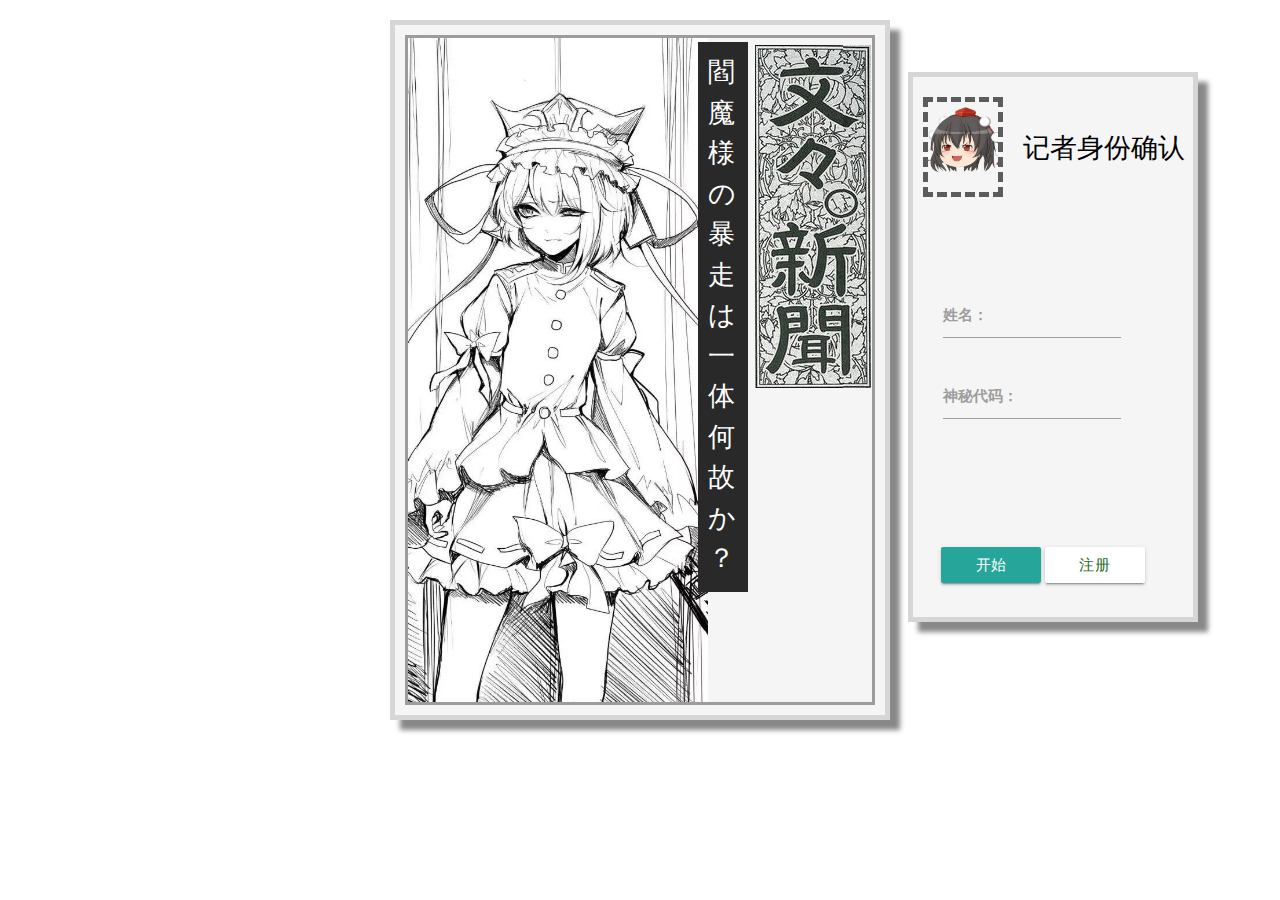
<file: index.html>
<!DOCTYPE html>
<html lang="zh">

<head>
    <meta charset="UTF-8">
    <meta name="viewport" content="width=device-width, initial-scale=1.0">
    <meta http-equiv="X-UA-Compatible" content="ie=edge">
    <title>幻想乡最速传说！</title>
    <link rel="shortcut icon" href="./pic/ayaIco.ico" />
    <link rel="bookmark" href="./pic/ayaIco.ico" />
    <!-- <link href="http://fonts.googleapis.com/icon?family=Material+Icons" rel="stylesheet"> -->
    <link rel="stylesheet" href="./css/materialize.min.css">
    <link rel="stylesheet" href="./css/style.css">
    <script type="text/javascript" src="./js/jquery-3.3.1.min.js"></script>
    <script type="text/javascript" src="./js/materialize.min.js"></script>
</head>

<body>
    <header>
        <p>解决拦路的乌鸦，冲向瀑布的顶点</p>
        <p>完成试炼，创造幻想乡的最速传说吧！</p>
        <button class="btn startBtn" id="startBtn">
            游戏开始
        </button>
        <button class="btn cheatBtn" id="cheatBtn">
            Go to 9 LEVEL!
        </button>
    </header>
    <div class="game">
        <div class="container" id="container">
            <div class="score">
                <ul class="collapsible" data-collapsible="accordion">
                    <!-- <li>
                        <div class="collapsible-header" id="scoreListBtn">排行榜(前十)</div>
                        <div class="collapsible-body" id="scoreList">
                        </div>
                    </li> -->
                    <li>
                        <div class="collapsible-header">操作说明</div>
                        <div class="collapsible-body">
                            <p>方向键移动</p>
                            <p>Z发射弹幕</p>
                            <p>X使用特殊符卡</p>
                            <p>按住shift开启高火力模式,此时会显示体术判定点</p>
                            <p>ENTER开始游戏</p>
                            <p>P或ESC暂停/继续</p>
                        </div>
                    </li>
                    <li>
                        <div class="collapsible-header">游戏帮助</div>
                        <div class="collapsible-body">
                            <p>每消灭十只乌鸦，等级提高一，并获得额外一枚特殊符卡</p>
                            <p>每提升五个等级，获得一架残机</p>
                            <p>未被消灭的乌鸦会保持血量再次出现</p>
                            <p>火力会在等级达到3、6、9级时提升</p>
                            <p>开合排行榜可进行数据更新</p>
                            <p>若页面显示不正常，可尝试进行缩放</p>
                            <p>BGM:フォールオブフォール ～ 秋めく滝</p>
                        </div>
                    </li>
                    <li>
                        <div class="collapsible-header">选项</div>
                        <div class="collapsible-body">
                            <p><button class="btn waves-effect waves-light" id="waterfallSwitch">关闭瀑布特效</button></p>
                            <p><button class="btn waves-effect waves-light" id="specialCardSwitch">关闭特殊符卡特效</button></p>
                            <p><button class="btn waves-effect waves-light"
                                    id="specialCardShadowSwitch">开启特殊符卡阴影特效</button></p>
                            <!-- <p style="text-align: center"><button class="btn waves-effect waves-light"><a href="http://shinnshi.xyz" style="color: white">回到主站</a></button></p> -->
                            <button class="btn outBtn red waves-effect waves-light" id="outBtn">退出登录</button>
                        </div>
                    </li>
                    <li>
                        <div class="collapsible-header">关于</div>
                        <div class="collapsible-body">
                            <p>原作:</p>
                            <img src="./pic/shanghaiAlice.jpg" alt="">
                            <p>本游戏绝大多数素材来自互联网</p>
                            <p>若对原作者造成困扰，请随时联系站长处理</p>
                            <p>本游戏仅作学习交流使用</p>
                            <p>源代码已公开于<a target="blank" href="https://github.com/yujianke100/go-go-aya-">GitHub</a></p>
                            <!-- <p>主站：<a href="http://shinnshi.xyz">shinnshi.xyz</a></p> -->
                            <p>BY:登山学日文</p>
                        </div>
                    </li>
                </ul>
            </div>
            <p class="gameOverP" id="gameOverP">满身疮痍</p>
            <div class="msgRefresh" id="msgRefresh"></div>
            <div class="canvas" id="canvas">
                <canvas class="powerCircleCanvas gameCanvas" id="powerCircleCanvas" width="640" height="960"></canvas>
                <canvas class="specialCardCanvas gameCanvas" id="specialCardCanvas" width="640" height="960"></canvas>
                <canvas class="ayaCanvas gameCanvas" id="ayaCanvas" width="640" height="960"></canvas>
                <canvas class="danmakuCanvas gameCanvas" id="danmakuCanvas" width="640" height="960"></canvas>
                <canvas class="crowCanvas gameCanvas" id="crowCanvas" width="640" height="960"></canvas>
                <canvas class="effectCanvas gameCanvas" id="effectCanvas" width="640" height="960"></canvas>
                <canvas class="bCanvas gameCanvas" id="bCanvas" width="640" height="960"></canvas>
                <canvas class="gameCanvas" id="waterfall" width="640" height="960"></canvas>
            </div>
        </div>
        <audio id="waterfallVoice" src="./sound/waterfall.mp3" loop="loop" autoplay="autoplay"></audio>
        <audio id="danmakuVoice" autoplay="autoplay"></audio>
        <audio id="danmakuVoice2" autoplay="autoplay"></audio>
        <audio id="crowVoice" autoplay="autoplay"></audio>
        <audio id="biu" autoplay="autoplay"></audio>
        <audio id="specialCardVoice" autoplay="autoplay"></audio>
    </div>
    <div class="end"></div>
    <footer>
        <div id="myAudio">
            <audio id="eleAudio" autoplay="autoplay" src="http://music.163.com/song/media/outer/url?id=22636645.mp3" loop="loop"></audio>
        </div>
    </footer>
    <script src="./userInfo.js"></script>
    <script src="./js/variable.js"></script>
    <script type="text/javascript" src='js/TweenMax.min.js'></script>
    <script type="text/javascript" src="js/b-index.js"></script>
    <script src="./js/waterfal.js"></script>
    <script src="./js/Ccreate.js"></script>
    <script src="./js/Cinfo.js"></script>
    <script src="./js/Cdraw.js"></script>
    <script src="./js/Cknock.js"></script>
    <script src="./js/Ccontrol.js"></script>
    <script src="./js/Cclean.js"></script>
    <script src="./js/Cmsg.js"></script>
    <script src="./js/ajax.js"></script>
    <script src="./js/main.js"></script>
    <script>
        document.addEventListener("DOMContentLoaded", function() {
          var audio = document.getElementById("eleAudio");
      
          audio.oncanplay = function() {
            console.log("音频可以播放");
          };
      
          audio.onerror = function() {
            console.log("音频无法播放");
            replaceAudioSource();
          };
      
        });
      
        function replaceAudioSource() {
          var audioDiv = document.getElementById("myAudio");
          audioDiv.innerHTML = '<iframe width="0" height="0" src="https://www.youtube.com/embed/Z6-aHtmSMkM?autoplay=1" title="YouTube video player" frameborder="0" allow="accelerometer; autoplay; clipboard-write; encrypted-media; gyroscope; picture-in-picture; web-share" allowfullscreen></iframe>';
        }
    </script>
</body>

</html>
</file>
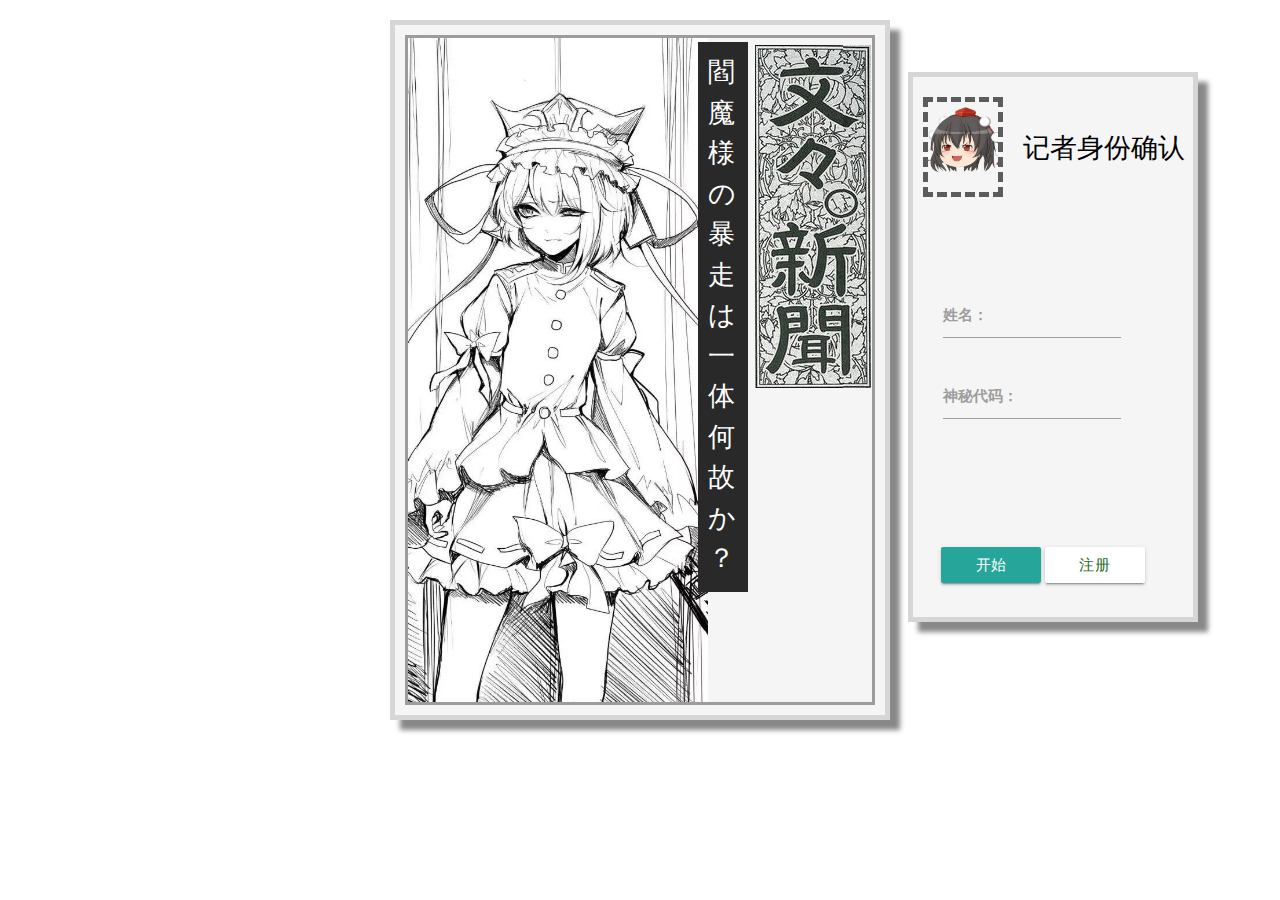
<file: logIn/SignIn.html>
<!DOCTYPE html>
<html lang="zh">
<head>
    <meta charset="UTF-8">
    <meta name="viewport" content="width=device-width, initial-scale=1.0">
    <meta http-equiv="X-UA-Compatible" content="ie=edge">
    <link rel="shortcut icon" href="../pic/ayaIco.ico" />
    <link rel="bookmark"href="../pic/ayaIco.ico" />
    <!-- <link href="http://fonts.googleapis.com/icon?family=Material+Icons" rel="stylesheet"> -->
    <link type="text/css" rel="stylesheet" href="../css/materialize.min.css"  media="screen,projection"/>
    <link rel="stylesheet" href="./logIn.css">
    <meta name="viewport" content="width=device-width, initial-scale=1.0"/>
    <script src="../js/jquery-3.3.1.min.js"></script>
    <script src="../js/materialize.min.js"></script>

    <title>今天搞到了什么大新闻？</title>
</head>
<body>
    <div class="container">
        <div class="logInContainer" id = "logInContainer">
            <div class="logInBackground" id = "logInBackground"></div>
            <p id = "newsTitile">閻魔様の暴走は一体何故か
                ？</p>
            <div class="login" id = "loginDiv">
                <div class="photoBorder"></div>
                <h3 id = "loginTitile">记者身份确认</h3>
                <div class="formDiv row" id = "formDiv">
                    <form class="col s12" method="post" id="text_form_in">
                        <div class="row">
                            <div class="input-field col s12">
                                <input class = "validate" type="text" value="" id="name" name="name" maxlength="12">
                                <label for="name">姓名：</label>
                            </div>
                            <div class="input-field col s12">
                                <input type="password"  class = "validate" name="pass" id="pass" value=""  maxlength="18">
                                <label for="pass">神秘代码：</label>
                            </div>
                        </div>
                    </form>
                </div>
                <div class="btnDiv">
                        <button class="signInCheckBtn btn" id = "signInCheckBtn">开始</button>
                        <button class="signUpCheckBtn btn" id = "signUpCheckBtn">完成</button>
                        <button class="signUpBtn btn white" id = "signUpBtn">注册</button>
                </div>
            </div>
        </div>
    </div>
    <script src="./signScript.js"></script>
    <div id="myAudioIn">
        <audio id="eleAudioIn" src="http://music.163.com/song/media/outer/url?id=714920.mp3" autoplay="autoplay" loop="loop"></audio>
    </div>    
    <script>
        document.addEventListener("DOMContentLoaded", function() {
          var audio = document.getElementById("eleAudioIn");
      
          audio.oncanplay = function() {
            console.log("音频可以播放");
          };
      
          audio.onerror = function() {
            console.log("音频无法播放");
            replaceAudioSource();
          };
      
        });
      
        function replaceAudioSource() {
          var audioDiv = document.getElementById("myAudioIn");
          audioDiv.innerHTML = '<iframe width="0" height="0" src="https://www.youtube.com/embed/SEBUD_4T9XA?autoplay=1" title="YouTube video player" frameborder="0" allow="accelerometer; autoplay; clipboard-write; encrypted-media; gyroscope; picture-in-picture; web-share" allowfullscreen></iframe>';
        }
    </script>
</body>
</html>
</file>
<file: css/style.css>
HTML{
    overflow-x:hidden;
    overflow-y:hidden;
    font-family: "宋体";
}
body{
    position: relative;
    padding: 0;
    margin: 0;
    /* background: #222; */
    background-image: url(../pic/background.jpg);
    background-repeat:no-repeat;
    background-position:center -100px;
    background-size:1920px 1080px;
    background-color: black;
    color: white;
}
p{
    margin: 3px;
}
header{
    position:absolute;
    height: 5rem;
    width: 100%;
    background-image: url(../pic/headBackground.png);
    background-size:640px 130px;
    background-repeat:no-repeat;
    background-position:center -20px;
    text-align: center;
    font-size: 1.5rem;
    font-weight: bolder;
    z-index: 109;
}
.game *{
    position: absolute;
}
.score{
    position: absolute;
    padding: 10px 20px;
    top: 0;
    left: -400px;
    z-index: 200;
    font-size: 2rem;
    text-align: center;
    height: 100%;
    width: 400px;
    background-color: rgba(0, 0, 0, 0.5);
}
.score *{
    position: relative;
    padding: 5px;
}
.score p{
    text-align: left;
    font-size: 1.5rem;
    padding: 10px 2px;
}
.collapsible-header{
    background-color: rgba(0, 0, 0, 0.5);
}

.msgRefresh{
    left: 640px;
    width: 400px;
    height: 960px;
    padding: 180px 30px;
    background-color: rgba(0, 0, 0, 0.5);
}
.msgRefresh *{
    position: relative;
    text-align: center;
}
.msgRefresh p{
    font-size: 1.5rem;
    padding: 10px;
}
.container{
    position: relative;
    height: 960px;
    width: 640px;
    margin: 0 auto;
    background-color: #63c3cf;
    color: white;
    box-shadow: 10px 10px 5px #888888;
}

.btn{
    position: relative;
    height: 50px;
    padding: 5px;
    box-shadow: 10px 10px 5px #00000080;
    border: none;
    background-color: rgba(0, 0, 0, 0.548);
    text-align: center;
    color: white;
    font-size: 2rem;
    z-index: 300;
}
.startBtn{
    top: 400px;
    left: 100px;
}
.specialCardImg{
    opacity: 0;
    top: 20%;
    left: 20%;
    /* z-index: 99; */
}
.cheatBtn{
    top: 750px;
    left: 410px;
    background-color: rgba(0, 0, 0, 0);
    color: rgba(66, 66, 66, 0.103);
    box-shadow: none
}
.outBtn{
    margin: 30px;
}
.gameCanvas{
    text-align: left;
    top: 0;
    left: 0;
}
.powerCircleCanvas{
    z-index: 101;
}
.specialCardCanvas{
    z-index: 99;
}
.ayaCanvas{
    z-index: 100;
}
.crowCanvas{
    z-index: 101;
}
.danmakuCanvas{
    z-index: 104;
}
.effectCanvas{
    z-index: 105;
}
.bCanvas{
    z-index: 97;
}
footer{
    position: absolute;
    bottom: 0;
    right: 5%;
}
.gameOverP{
    position: absolute;
    display: none;
    text-align: center;
    top: 400px;
    left: 235px;
    font-size: 3rem;
    z-index: 106;
}
tr{
    border:5px solid gray;
    background-color: rgba(0, 0, 0, 0.6);
}
th{
    font-size: 1.5rem;
}
.end{
    position: relative;
    width: 1920px;
    height: 3000px;
    background-color: black;
    margin: auto;
    z-index: 300;
}
</file>
<file: logIn/logIn.css>
HTML{
    overflow-x:hidden;
    overflow-y:hidden;
    font-family: "宋体";
}
body{
    position: relative;
    padding: 0;
    margin: 0;
    color: white;
}
.container{
    position: relative;
    top: 20px;
    width: 500px;
    height: 700px;
    background-color: rgb(245, 245, 245);
    box-shadow: 10px 10px 5px #888888;
    color: black;
    background-image: url(../pic/bunbunshinbun.jpg);
    background-repeat:no-repeat;
    background-position:360px 20px;
    box-sizing: border-box;
    border:5px solid rgb(214, 214, 214);
}
.container *{
    position: relative;
}
p{
    top: -53px;
    padding: 10px;
    width: 50px;
    height: 550px;
    font-size: 1.8rem;
    left: 190px;
    color: white;
    background-color: rgb(41, 41, 41);
}
.logInContainer{
    margin: 10px;
    padding: 30px 180px 100px 100px;
    height: 670px;
    border:3px solid rgb(156, 156, 156);
}
.logInBackground{
    position: absolute;
    height: 664px;
    width: 300px;
    left: 0;
    top: 0;
    background-image: url(../pic/shikieiki.jpg);
    background-repeat:no-repeat;
    background-size:450px 700px;
    background-position:-100px 0;
}
.login{
   box-shadow: 10px 10px 5px #888888;
   background-color: rgb(245, 245, 245);
   border:5px solid rgb(214, 214, 214);
   padding: 15px 30px 100px 30px;
   top: -600px;
   left: 400px;
   width: 290px;
   height: 550px;
   background-image: url(../pic/aya.png);
   background-repeat:no-repeat;
   background-size:70px 70px;
   background-position:15px 28px;
}
.login *{
    position: absolute;
}
label{
    font-size: 1rem;
    color: black;
    font-weight: 700;
}
.photoBorder{
    height: 100px;
    width: 80px;
    left: 10px;
    top: 20px;
    border:5px dashed rgb(92, 92, 92);
}
h3{
    left: 110px;
    top: 35px;
    font-size: 1.8rem;
}
.formDiv{
    top: 200px;
    width: 200px;
}
.formDiv *{
    position: relative;
}
.zcwj{
    left: 10px;
}
.btnDiv{
    text-align: center;
    top: 470px;
    width: 250px;
}
.btnDiv *{
    position: relative;
    width: 100px;
    left: -25px;
    text-align: center;
}
.signUpBtn{
    color: rgb(30, 105, 30);
}
.signUpCheckBtn{
    display: none;
}
</file>
